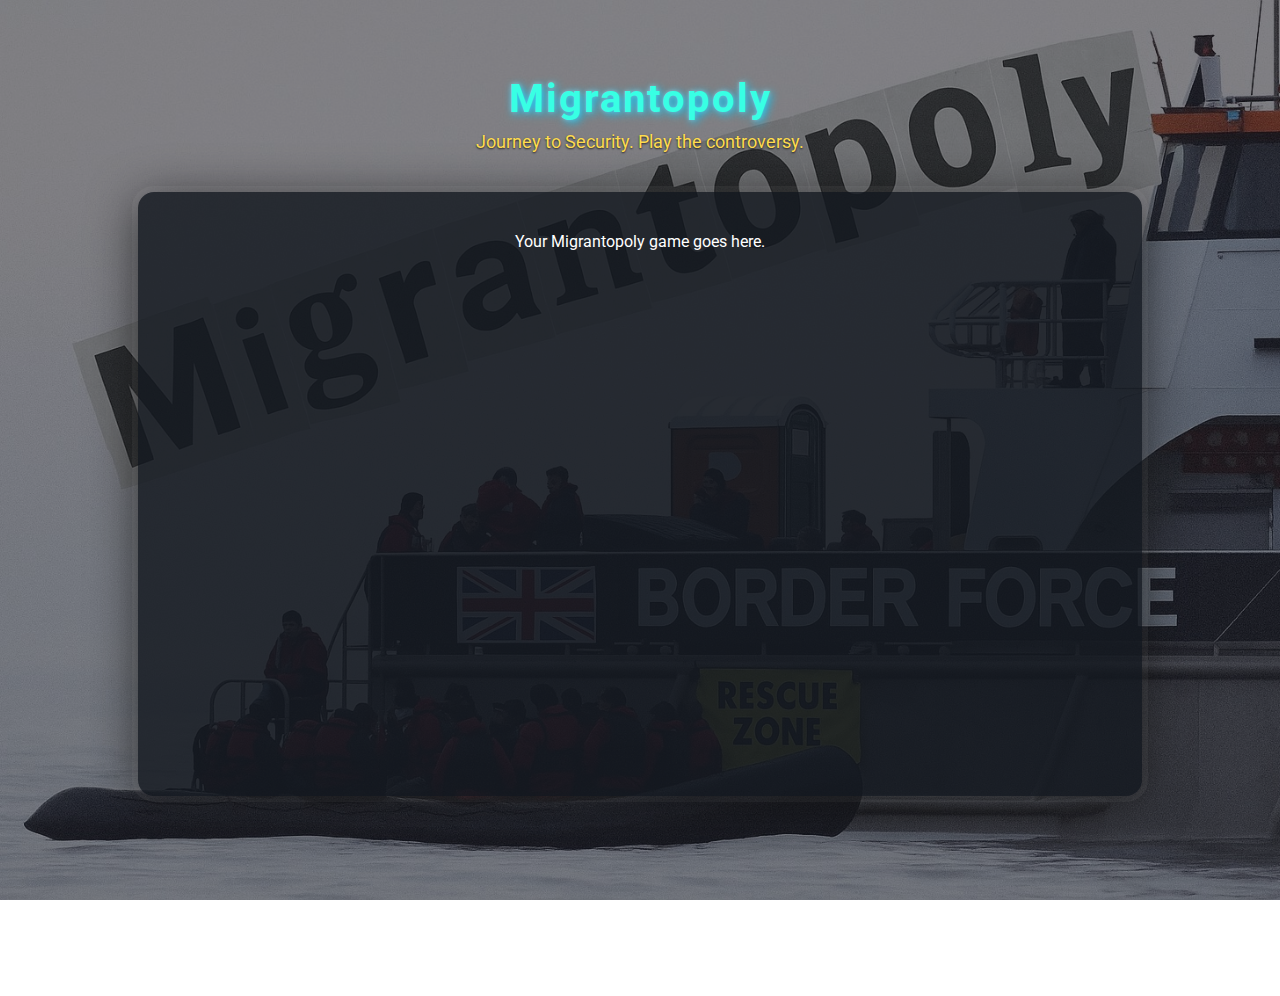
<file: indexold.html>
<!DOCTYPE html>
<html lang="en">
<head>
  <meta charset="UTF-8">
  <title>Migrantopoly – The Game</title>
  <meta name="viewport" content="width=device-width, initial-scale=1">
  <link href="https://fonts.googleapis.com/css2?family=Roboto:wght@700&display=swap" rel="stylesheet">
  <style>
    html, body {
      height: 100%;
      margin: 0;
      padding: 0;
      box-sizing: border-box;
    }
    body {
      font-family: 'Roboto', Arial, sans-serif;
      min-height: 100vh;
      min-width: 100vw;
      background: url('migrant3.jpg') center center/cover no-repeat fixed;
      /* Overlay a dark gradient for contrast */
      position: relative;
      z-index: 1;
    }
    .overlay {
      position: absolute;
      top: 0; left: 0; right: 0; bottom: 0;
      background: rgba(25,28,37,0.55); /* semi-transparent dark overlay */
      z-index: 2;
      pointer-events: none;
    }
    .main-content {
      position: relative;
      z-index: 3;
      display: flex;
      flex-direction: column;
      align-items: center;
      justify-content: flex-start;
      min-height: 100vh;
      padding-top: 48px;
      padding-bottom: 48px;
    }
    h1 {
      color: #38ffe4;
      font-size: 2.5rem;
      margin-bottom: 10px;
      text-shadow: 2px 2px 10px #0cf, 0 0 4px #fff7;
      letter-spacing: 2px;
    }
    .tagline {
      color: #ffdc4e;
      font-size: 1.1rem;
      margin-bottom: 22px;
      text-shadow: 0 1px 2px #000b;
    }
    .game-container {
      background: rgba(20,24,32,0.82);
      border-radius: 16px;
      box-shadow: 0 8px 48px 0 #111b, 0 0 0 6px #fff1;
      padding: 24px 12px 20px 12px;
      margin-top: 18px;
      min-width: 330px;
      max-width: 980px;
      width: 95vw;
      min-height: 560px;
      display: flex;
      flex-direction: column;
      align-items: center;
    }
    @media (max-width: 700px) {
      h1 { font-size: 1.25rem; }
      .main-content { padding-top: 12px; }
      .game-container { padding: 8px 2px; min-width: 0; width: 99vw; }
    }
  </style>
</head>
<body>
  <div class="overlay"></div>
  <div class="main-content">
    <h1>Migrantopoly</h1>
    <div class="tagline">Journey to Security. Play the controversy.</div>
    <div class="game-container">
      <!-- Paste all your actual game HTML here (the board, player stats, dice, everything) -->
      <!-- Or, if you want, you can iframe missile.html like before: -->
      <!-- <iframe src="missile.html" title="Migrantopoly Game" style="width:100%;min-height:540px;border:none;border-radius:12px;"></iframe> -->
      <!-- Replace below with your full game code if not using iframe -->
      <p style="color:#fff;text-align:center;">Your Migrantopoly game goes here.</p>
    </div>
  </div>
</body>
</html>
</file>
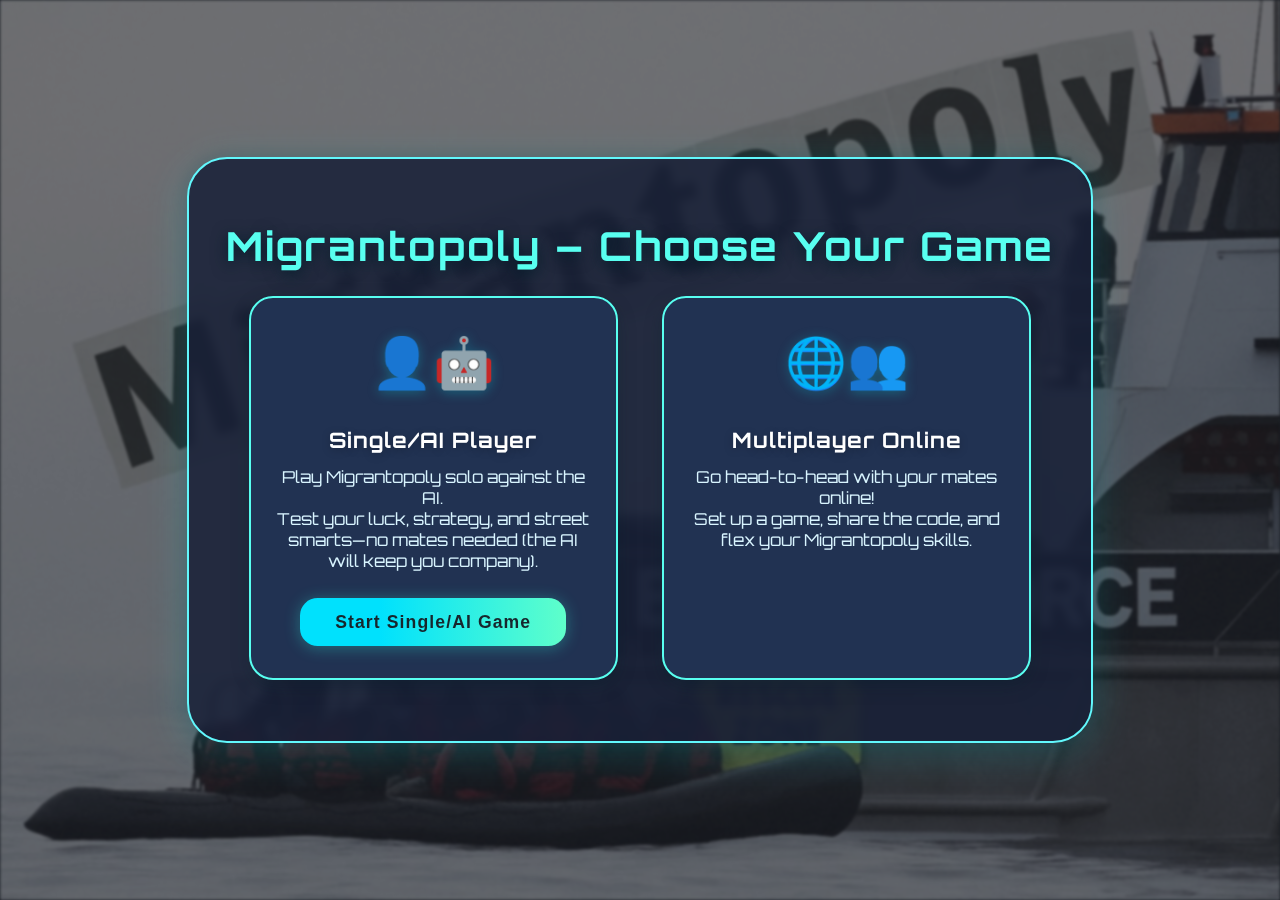
<file: intro.html>
<!DOCTYPE html>
<html lang="en">
<head>
  <meta charset="UTF-8">
  <title>Migrantopoly Game Selection</title>
  <meta name="viewport" content="width=device-width, initial-scale=1">
  <link href="https://fonts.googleapis.com/css2?family=Orbitron:wght@600&display=swap" rel="stylesheet">
  <style>
    body {
      min-height: 100vh;
      margin: 0;
      font-family: 'Orbitron', Arial, sans-serif;
      background: #181c23;
      color: #f2f2f2;
      display: flex;
      flex-direction: column;
      align-items: center;
      justify-content: center;
      position: relative;
    }
    /* Full screen bg image, softly faded */
    body::before {
      content: '';
      position: fixed;
      top: 0; left: 0;
      width: 100vw; height: 100vh;
      z-index: -2;
      background: url('migrant3.jpg') no-repeat center center fixed;
      background-size: cover;
      opacity: 0.45; /* soft fade */
      filter: blur(1.5px) brightness(0.85) grayscale(15%);
    }
    /* Glassy card style */
    .glass-panel {
      background: rgba(24,32,55,0.85);
      border-radius: 2.5em;
      box-shadow: 0 8px 42px #0ff8ff30, 0 1.5px 20px #021c2940;
      padding: 2.2em 2.3em 2.2em 2.3em;
      max-width: 98vw;
      min-width: 300px;
      margin: 30px 0;
      display: flex;
      flex-direction: column;
      align-items: center;
      backdrop-filter: blur(5px) saturate(1.12);
      border: 2.5px solid #61f8fd;
      transition: box-shadow 0.2s, border 0.2s;
    }
    h1 {
      font-size: 2.5em;
      letter-spacing: 2px;
      margin-bottom: 25px;
      color: #58fff0;
      text-shadow: 0 4px 16px #021c29;
      text-align: center;
    }
    .game-card {
      display: flex;
      gap: 2.8rem;
      flex-wrap: wrap;
      justify-content: center;
      margin-bottom: 25px;
    }
    .game-select {
      background: rgba(36,54,88,0.83);
      border: 2px solid #58fff0;
      border-radius: 1.5em;
      box-shadow: 0 6px 18px #01232b44;
      width: 320px;
      max-width: 95vw;
      padding: 2em 1.4em;
      display: flex;
      flex-direction: column;
      align-items: center;
      cursor: pointer;
      position: relative;
      transition: transform .18s, box-shadow .18s, border .15s;
      backdrop-filter: blur(3.5px) saturate(1.18);
    }
    .game-select:hover {
      transform: scale(1.055);
      box-shadow: 0 12px 32px #68e2f7cc;
      border-color: #21ffe7;
    }
    .game-icon {
      font-size: 3.1em;
      margin-bottom: 0.7em;
      filter: drop-shadow(0 2px 6px #03f7fc40);
    }
    .title {
      font-size: 1.32em;
      font-weight: 700;
      margin-bottom: 0.6em;
      color: #fff;
      text-shadow: 0 2px 8px #0004;
      letter-spacing: 1px;
    }
    .desc {
      font-size: 1.03em;
      color: #d9f5ff;
      text-align: center;
      margin-bottom: 1em;
    }
    .start-btn {
      background: linear-gradient(90deg, #00e1fd 30%, #5fffca 100%);
      color: #17262d;
      border: none;
      border-radius: 1em;
      padding: 0.78em 2em;
      font-size: 1.1em;
      font-weight: 700;
      margin-top: 0.6em;
      cursor: pointer;
      letter-spacing: 1.1px;
      transition: background .15s, color .13s;
      box-shadow: 0 2px 16px #29fae050;
    }
    .start-btn:hover {
      background: linear-gradient(90deg, #ffeb3b 20%, #00e1fd 100%);
      color: #1b2a3d;
    }
    @media (max-width: 750px) {
      .game-card {
        flex-direction: column;
        gap: 1.7rem;
      }
      .game-select {
        width: 98vw;
        padding: 1.2em 0.2em;
      }
      .glass-panel {
        padding: 1.4em 0.4em;
      }
    }
    footer {
      margin-top: 30px;
      color: #81f8e6;
      font-size: 1em;
      opacity: 0.67;
      text-align: center;
      text-shadow: 0 1.5px 6px #101e2a99;
    }
  </style>
</head>
<body>
  <div class="glass-panel">
    <h1>Migrantopoly – Choose Your Game</h1>
    <div class="game-card">
      <div class="game-select" onclick="window.location.href='migrantsingle.html'">
        <span class="game-icon">👤🤖</span>
        <div class="title">Single/AI Player</div>
        <div class="desc">Play Migrantopoly solo against the AI.<br>Test your luck, strategy, and street smarts—no mates needed (the AI will keep you company).</div>
        <button class="start-btn">Start Single/AI Game</button>
      </div>
      <div class="game-select" onclick="window.location.href='index.html'">
        <span class="game-icon">🌐👥</span>
        <div class="title">Multiplayer Online</div>
        <div class="desc">Go head-to-head with your mates online!<br>Set up a game, share the code, and flex your Migrantopoly skills.</div>
</file>
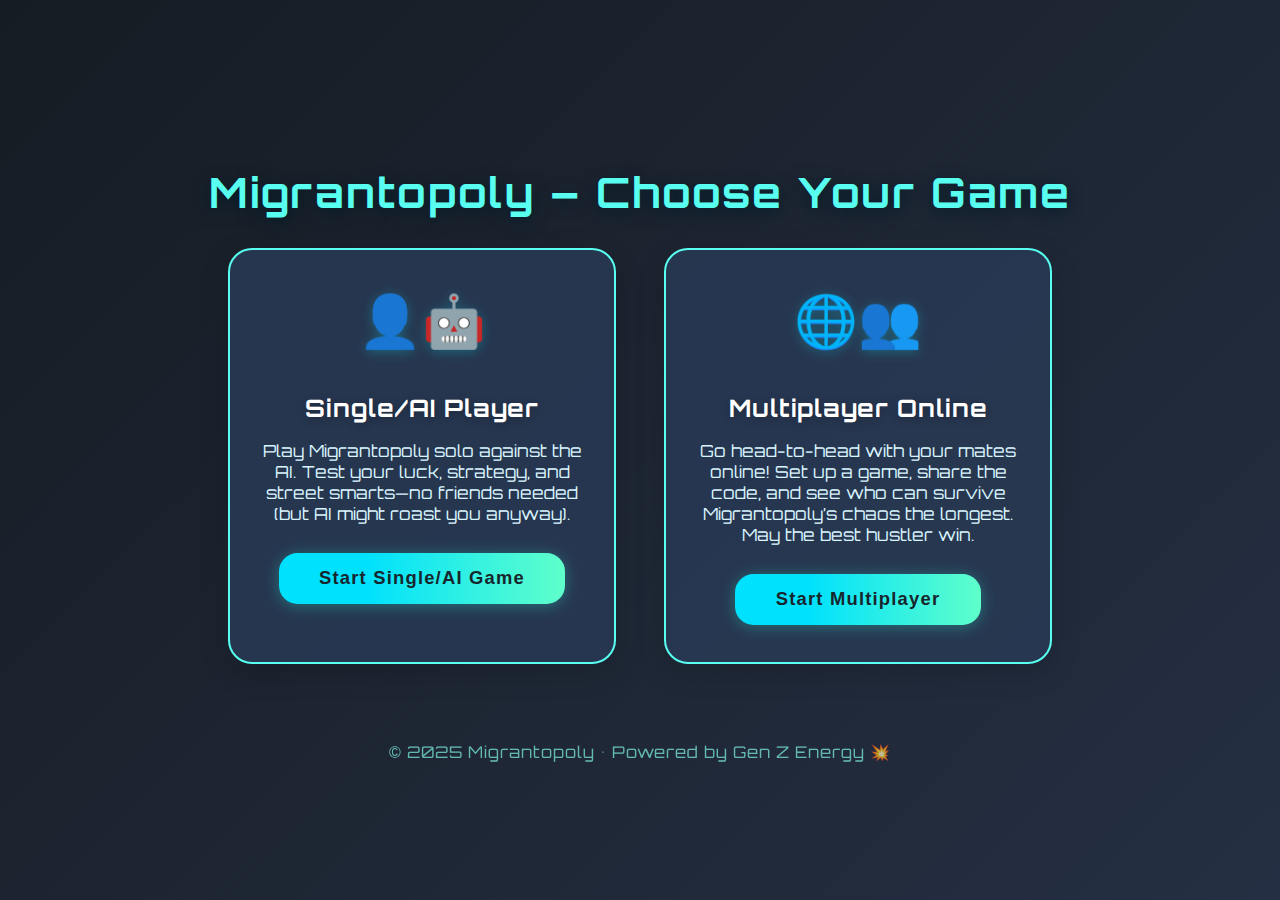
<file: introbak.html>
<!DOCTYPE html>
<html lang="en">
<head>
  <meta charset="UTF-8">
  <title>Migrantopoly Game Selection</title>
  <meta name="viewport" content="width=device-width, initial-scale=1">
  <link href="https://fonts.googleapis.com/css2?family=Orbitron:wght@600&display=swap" rel="stylesheet">
  <style>
    body {
      background: linear-gradient(135deg, #161c23 0%, #252f43 100%);
      color: #f2f2f2;
      font-family: 'Orbitron', Arial, sans-serif;
      margin: 0;
      height: 100vh;
      display: flex;
      flex-direction: column;
      align-items: center;
      justify-content: center;
      min-height: 100vh;
    }
    h1 {
      font-size: 2.6em;
      letter-spacing: 2px;
      margin-bottom: 30px;
      color: #58fff0;
      text-shadow: 0 4px 16px #021c29;
      text-align: center;
    }
    .game-card {
      display: flex;
      gap: 3rem;
      flex-wrap: wrap;
      justify-content: center;
      margin-bottom: 40px;
    }
    .game-select {
      background: rgba(40,56,83,0.90);
      border: 2px solid #58fff0;
      border-radius: 1.5em;
      box-shadow: 0 8px 30px rgba(0,0,0,0.15);
      width: 320px;
      max-width: 95vw;
      padding: 2.3em 2em;
      display: flex;
      flex-direction: column;
      align-items: center;
      transition: transform .18s, box-shadow .18s;
      cursor: pointer;
      position: relative;
    }
    .game-select:hover {
      transform: scale(1.045);
      box-shadow: 0 12px 32px #68e2f7cc;
      border-color: #21ffe7;
    }
    .game-icon {
      font-size: 3.2em;
      margin-bottom: 0.8em;
      filter: drop-shadow(0 2px 6px #03f7fc40);
    }
    .title {
      font-size: 1.5em;
      font-weight: 700;
      margin-bottom: 0.7em;
      color: #fff;
      letter-spacing: 1px;
      text-shadow: 0 2px 8px #0004;
    }
    .desc {
      font-size: 1.04em;
      color: #d9f5ff;
      text-align: center;
      margin-bottom: 1.2em;
    }
    .start-btn {
      background: linear-gradient(90deg, #00e1fd 30%, #5fffca 100%);
      color: #17262d;
      border: none;
      border-radius: 1em;
      padding: 0.8em 2.2em;
      font-size: 1.15em;
      font-weight: 700;
      margin-top: 0.5em;
      cursor: pointer;
      letter-spacing: 1.2px;
      transition: background .15s, color .12s;
      box-shadow: 0 2px 16px #29fae050;
    }
    .start-btn:hover {
      background: linear-gradient(90deg, #ffeb3b 20%, #00e1fd 100%);
      color: #1b2a3d;
    }
    @media (max-width: 750px) {
      .game-card {
        flex-direction: column;
        gap: 2rem;
      }
      .game-select {
        width: 97vw;
        padding: 1.6em 0.2em;
      }
    }
    footer {
      margin-top: 38px;
      color: #81f8e6;
      font-size: 1em;
      letter-spacing: 1px;
      opacity: 0.7;
      text-align: center;
    }
  </style>
</head>
<body>
  <h1>Migrantopoly – Choose Your Game</h1>
  <div class="game-card">
    <div class="game-select" onclick="window.location.href='migrantsingle.html'">
      <span class="game-icon">👤🤖</span>
      <div class="title">Single/AI Player</div>
      <div class="desc">Play Migrantopoly solo against the AI. Test your luck, strategy, and street smarts—no friends needed (but AI might roast you anyway).</div>
      <button class="start-btn">Start Single/AI Game</button>
    </div>
    <div class="game-select" onclick="window.location.href='index.html'">
      <span class="game-icon">🌐👥</span>
      <div class="title">Multiplayer Online</div>
      <div class="desc">Go head-to-head with your mates online! Set up a game, share the code, and see who can survive Migrantopoly’s chaos the longest. May the best hustler win.</div>
      <button class="start-btn">Start Multiplayer</button>
    </div>
  </div>
  <footer>
    &copy; 2025 Migrantopoly &bull; Powered by Gen Z Energy 💥
  </footer>
</body>
</html>
</file>
